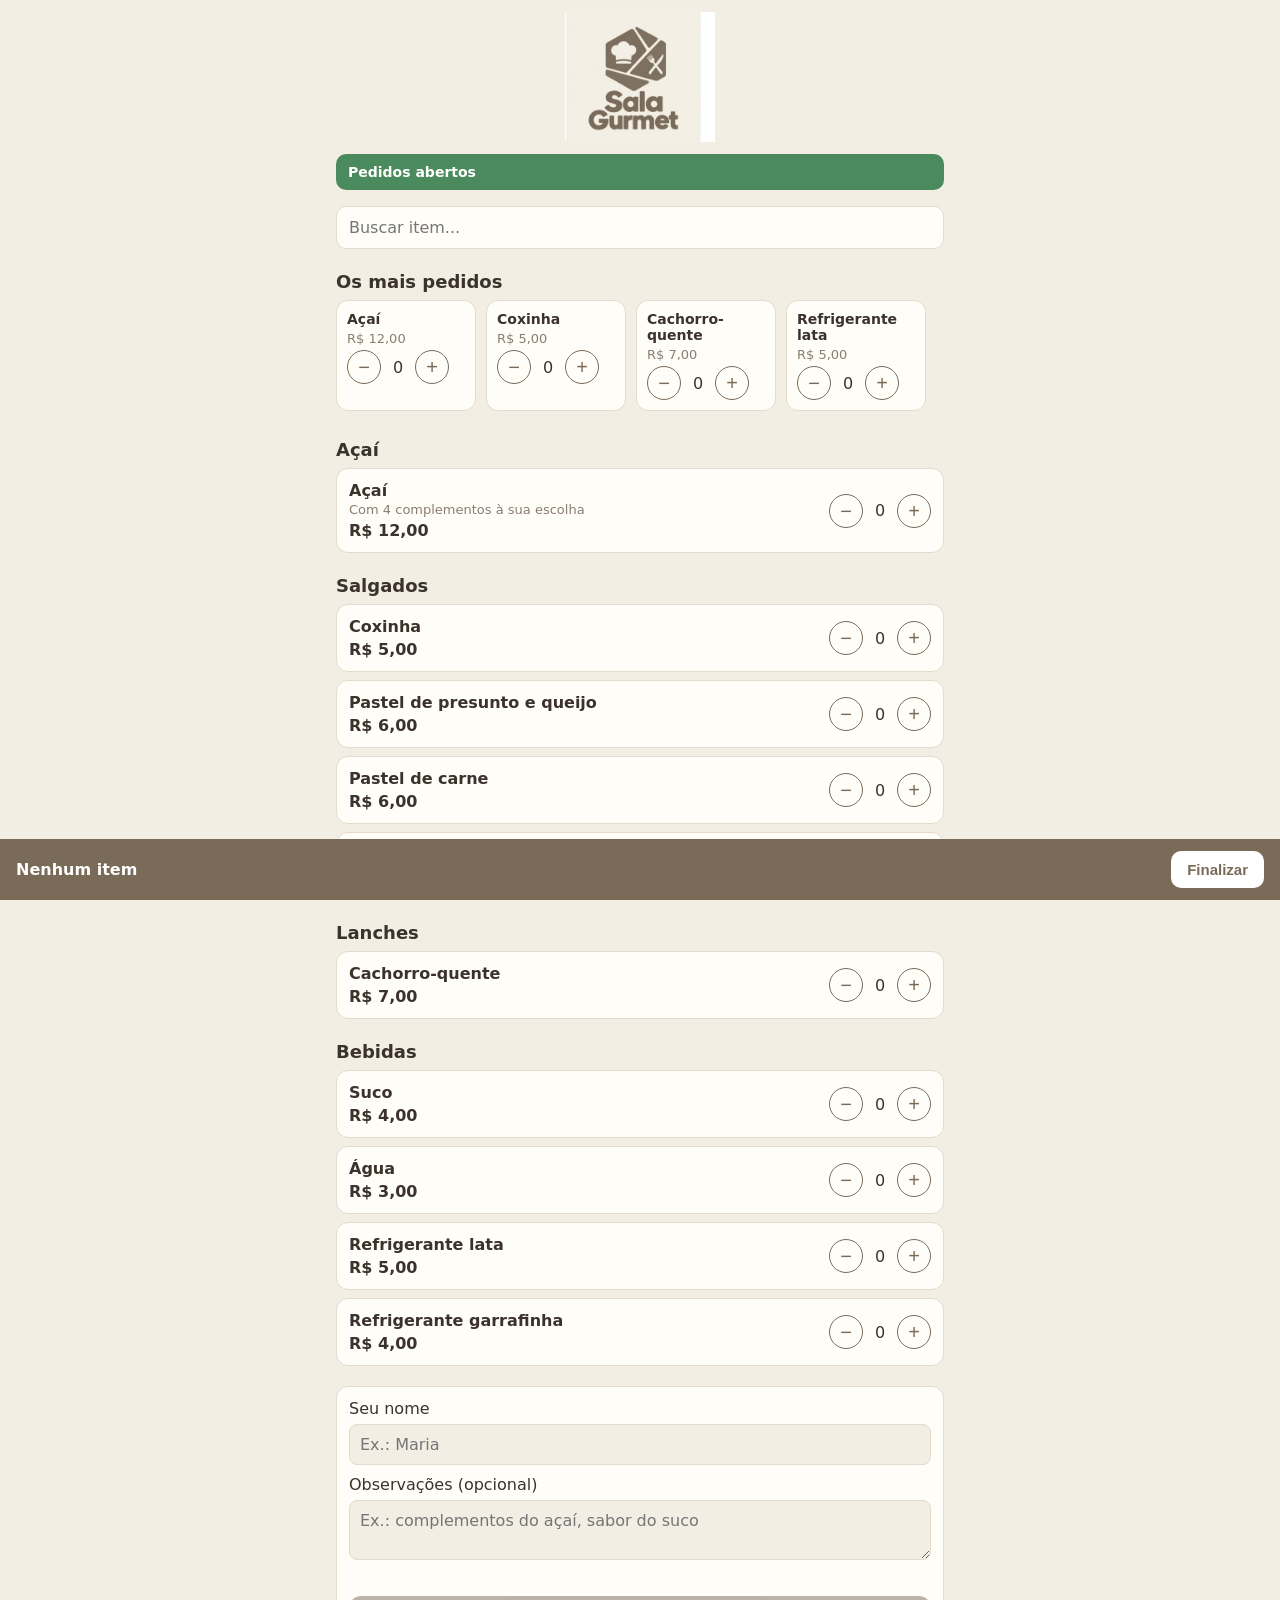
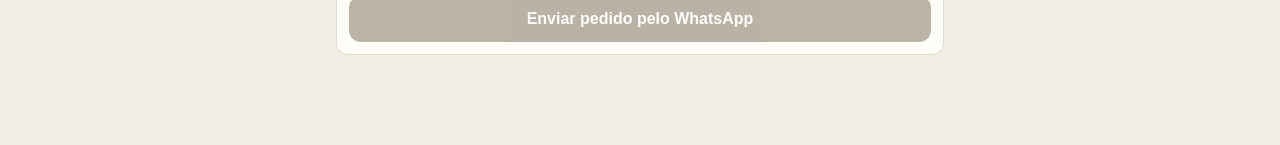
<file: index.html>
<!DOCTYPE html>
<html lang="pt-BR"><head><meta charset="utf-8">
<meta name="viewport" content="width=device-width,initial-scale=1,viewport-fit=cover">
<title>Sala Gurmet</title>
<style>
:root{--bg:#f2eee3;--card:#fffdf8;--tx:#3a322b;--mut:#8a7d70;--ac:#7a6a58;--bd:#e3dccd}
*{box-sizing:border-box}
body{margin:0;background:var(--bg);color:var(--tx);font-family:system-ui,Arial,sans-serif;padding-bottom:90px}
header{text-align:center;padding:calc(12px + env(safe-area-inset-top,0px)) 16px 8px}
header img{width:150px;height:auto}
main{max-width:640px;margin:0 auto;padding:0 16px}
.st{border-radius:10px;padding:10px 12px;font-size:14px;font-weight:600;color:#fff;background:#4a8a5c}
.st.off{background:#b3372f}
.meta{color:var(--mut);font-size:13px;margin:10px 0}
#busca{width:100%;padding:11px 12px;border:1px solid var(--bd);border-radius:10px;background:var(--card);color:var(--tx);font:inherit}
h2{font-size:18px;margin:22px 0 8px}
.top{display:flex;gap:10px;overflow-x:auto;padding-bottom:6px}
.top .c{flex:0 0 140px;background:var(--card);border:1px solid var(--bd);border-radius:12px;padding:10px;display:flex;flex-direction:column;gap:4px}
.top b{font-size:14px}.top span{font-size:13px;color:var(--mut)}
.it{display:flex;justify-content:space-between;gap:10px;align-items:center;background:var(--card);border:1px solid var(--bd);border-radius:12px;padding:12px;margin-bottom:8px}
.it.off{opacity:.5}
.it b{display:block}.it small{display:block;color:var(--mut);margin:2px 0 4px;font-size:13px}
.p{font-weight:700}
.tag{color:#b3372f;font-weight:700;font-size:13px}
.qty{display:flex;align-items:center;gap:8px;flex:none}
.qty button{width:34px;height:34px;border-radius:50%;border:1px solid var(--ac);background:none;color:var(--ac);font-size:20px;line-height:1}
.qty button:disabled{opacity:.3}
.qty output{min-width:18px;text-align:center}
.box{background:var(--card);border:1px solid var(--bd);border-radius:12px;padding:12px;margin-top:20px}
input,textarea{width:100%;padding:10px;border:1px solid var(--bd);border-radius:8px;background:var(--bg);color:var(--tx);font:inherit;margin-top:6px}
#bar{position:fixed;left:0;right:0;bottom:0;background:var(--ac);color:#fff;padding:12px 16px calc(12px + env(safe-area-inset-bottom,0px));display:flex;justify-content:space-between;align-items:center;font-weight:700}
#bar button{background:#fff;color:var(--ac);border:0;border-radius:10px;padding:10px 16px;font-weight:700;font-size:15px}
#send{width:100%;padding:14px;border:0;border-radius:12px;background:var(--ac);color:#fff;font-size:16px;font-weight:700;margin-top:10px}
#send:disabled{opacity:.5}
#aviso{color:#b3372f;font-size:13px;margin-top:6px;min-height:16px}
</style></head><body>
<header><img alt="Sala Gurmet" src="[data-uri]"></header>
<main>
<div id="st" class="st"></div>
<div class="meta" id="meta"></div>
<input id="busca" type="search" placeholder="Buscar item...">
<div id="topw"><h2>Os mais pedidos</h2><div class="top" id="top"></div></div>
<div id="menu"></div>
<div class="box" id="form">
<label>Seu nome<input id="nome" placeholder="Ex.: Maria"></label>
<label style="display:block;margin-top:10px">Observações (opcional)<textarea id="obs" rows="2" placeholder="Ex.: complementos do açaí, sabor do suco"></textarea></label>
<div id="aviso"></div>
<button id="send" disabled>Enviar pedido pelo WhatsApp</button>
</div>
</main>
<div id="bar"><span id="resumo">Nenhum item</span><button id="fin">Finalizar</button></div>
<script>
// ====== EDITE AQUI ======
const WHATSAPP="5527999655048";
const ABERTO=true;                 // false = loja fechada
const MSG_FECHADO="Loja fechada no momento";
const PEDIDO_MIN=0;                // valor mínimo do pedido (0 = sem mínimo)
// cat, nome, desc, preco | opcionais: estoque (máx. por pedido), esgotado:true, top:true
const ITEMS=[
{cat:"Açaí",nome:"Açaí",desc:"Com 4 complementos à sua escolha",preco:12,top:true},
{cat:"Salgados",nome:"Coxinha",desc:"",preco:5,top:true},
{cat:"Salgados",nome:"Pastel de presunto e queijo",desc:"",preco:6},
{cat:"Salgados",nome:"Pastel de carne",desc:"",preco:6},
{cat:"Salgados",nome:"Kibe",desc:"",preco:5},
{cat:"Lanches",nome:"Cachorro-quente",desc:"",preco:7,top:true},
{cat:"Bebidas",nome:"Suco",desc:"",preco:4},
{cat:"Bebidas",nome:"Água",desc:"",preco:3},
{cat:"Bebidas",nome:"Refrigerante lata",desc:"",preco:5,top:true},
{cat:"Bebidas",nome:"Refrigerante garrafinha",desc:"",preco:4},
];
// ========================
const $=id=>document.getElementById(id);
const R=v=>"R$ "+v.toFixed(2).replace(".",",");
const q=ITEMS.map(()=>0);
const max=it=>it.esgotado?0:(it.estoque??Infinity);
const total=()=>ITEMS.reduce((s,it,i)=>s+it.preco*q[i],0);
const count=()=>q.reduce((a,b)=>a+b,0);
$("st").textContent=ABERTO?"Pedidos abertos":MSG_FECHADO;
$("st").className="st"+(ABERTO?"":" off");
$("meta").textContent=PEDIDO_MIN?"Pedido mín. "+R(PEDIDO_MIN):"";
function ctrl(i,minus){const it=ITEMS[i];
 return `<div class="qty">${minus?`<button data-i="${i}" data-d="-1">−</button><output>${q[i]}</output>`:""}<button data-i="${i}" data-d="1" ${q[i]>=max(it)?"disabled":""}>+</button></div>`;}
function render(){
 const f=$("busca").value.trim().toLowerCase();
 const ok=it=>!f||(it.nome+" "+it.desc).toLowerCase().includes(f);
 const tops=ITEMS.map((it,i)=>[it,i]).filter(([it])=>it.top&&!it.esgotado&&ok(it));
 $("topw").style.display=tops.length?"":"none";
 $("top").innerHTML=tops.map(([it,i])=>`<div class="c"><b>${it.nome}</b><span>${R(it.preco)}</span>${ctrl(i,true)}</div>`).join("");
 const cats=[...new Set(ITEMS.map(i=>i.cat))];
 $("menu").innerHTML=cats.map(c=>{
  const rows=ITEMS.map((it,i)=>[it,i]).filter(([it])=>it.cat===c&&ok(it));
  if(!rows.length)return "";
  return `<h2>${c}</h2>`+rows.map(([it,i])=>`<div class="it${it.esgotado?" off":""}"><div><b>${it.nome}</b><small>${it.desc}</small>${it.esgotado?'<span class="tag">Esgotado</span>':`<span class="p">${R(it.preco)}</span>`}</div>${it.esgotado?"":ctrl(i,true)}</div>`).join("");
 }).join("");
 const n=count();
 $("resumo").textContent=n?`${n} ${n>1?"itens":"item"} · ${R(total())}`:"Nenhum item";
 const falta=PEDIDO_MIN&&total()<PEDIDO_MIN&&n;
 $("aviso").textContent=!ABERTO?MSG_FECHADO:(falta?`Pedido mínimo: ${R(PEDIDO_MIN)}`:"");
 $("send").disabled=!(ABERTO&&n&&total()>=PEDIDO_MIN&&$("nome").value.trim());
}
document.addEventListener("click",e=>{
 const b=e.target.closest("button[data-i]");if(!b)return;
 const i=+b.dataset.i;q[i]=Math.min(max(ITEMS[i]),Math.max(0,q[i]+ +b.dataset.d));render();
});
$("busca").addEventListener("input",render);
$("nome").addEventListener("input",render);
$("fin").addEventListener("click",()=>$("form").scrollIntoView({behavior:"smooth"}));
$("send").addEventListener("click",()=>{
 let m=`*Pedido - Sala Gurmet*\nNome: ${$("nome").value.trim()}\n\n`;
 ITEMS.forEach((it,i)=>{if(q[i])m+=`${q[i]}x ${it.nome} - ${R(it.preco*q[i])}\n`;});
 m+=`\n*Total: ${R(total())}*`;
 const o=$("obs").value.trim();if(o)m+=`\nObs: ${o}`;
 window.open("https://wa.me/"+WHATSAPP+"?text="+encodeURIComponent(m),"_blank");
});
render();
</script></body></html>
</file>
